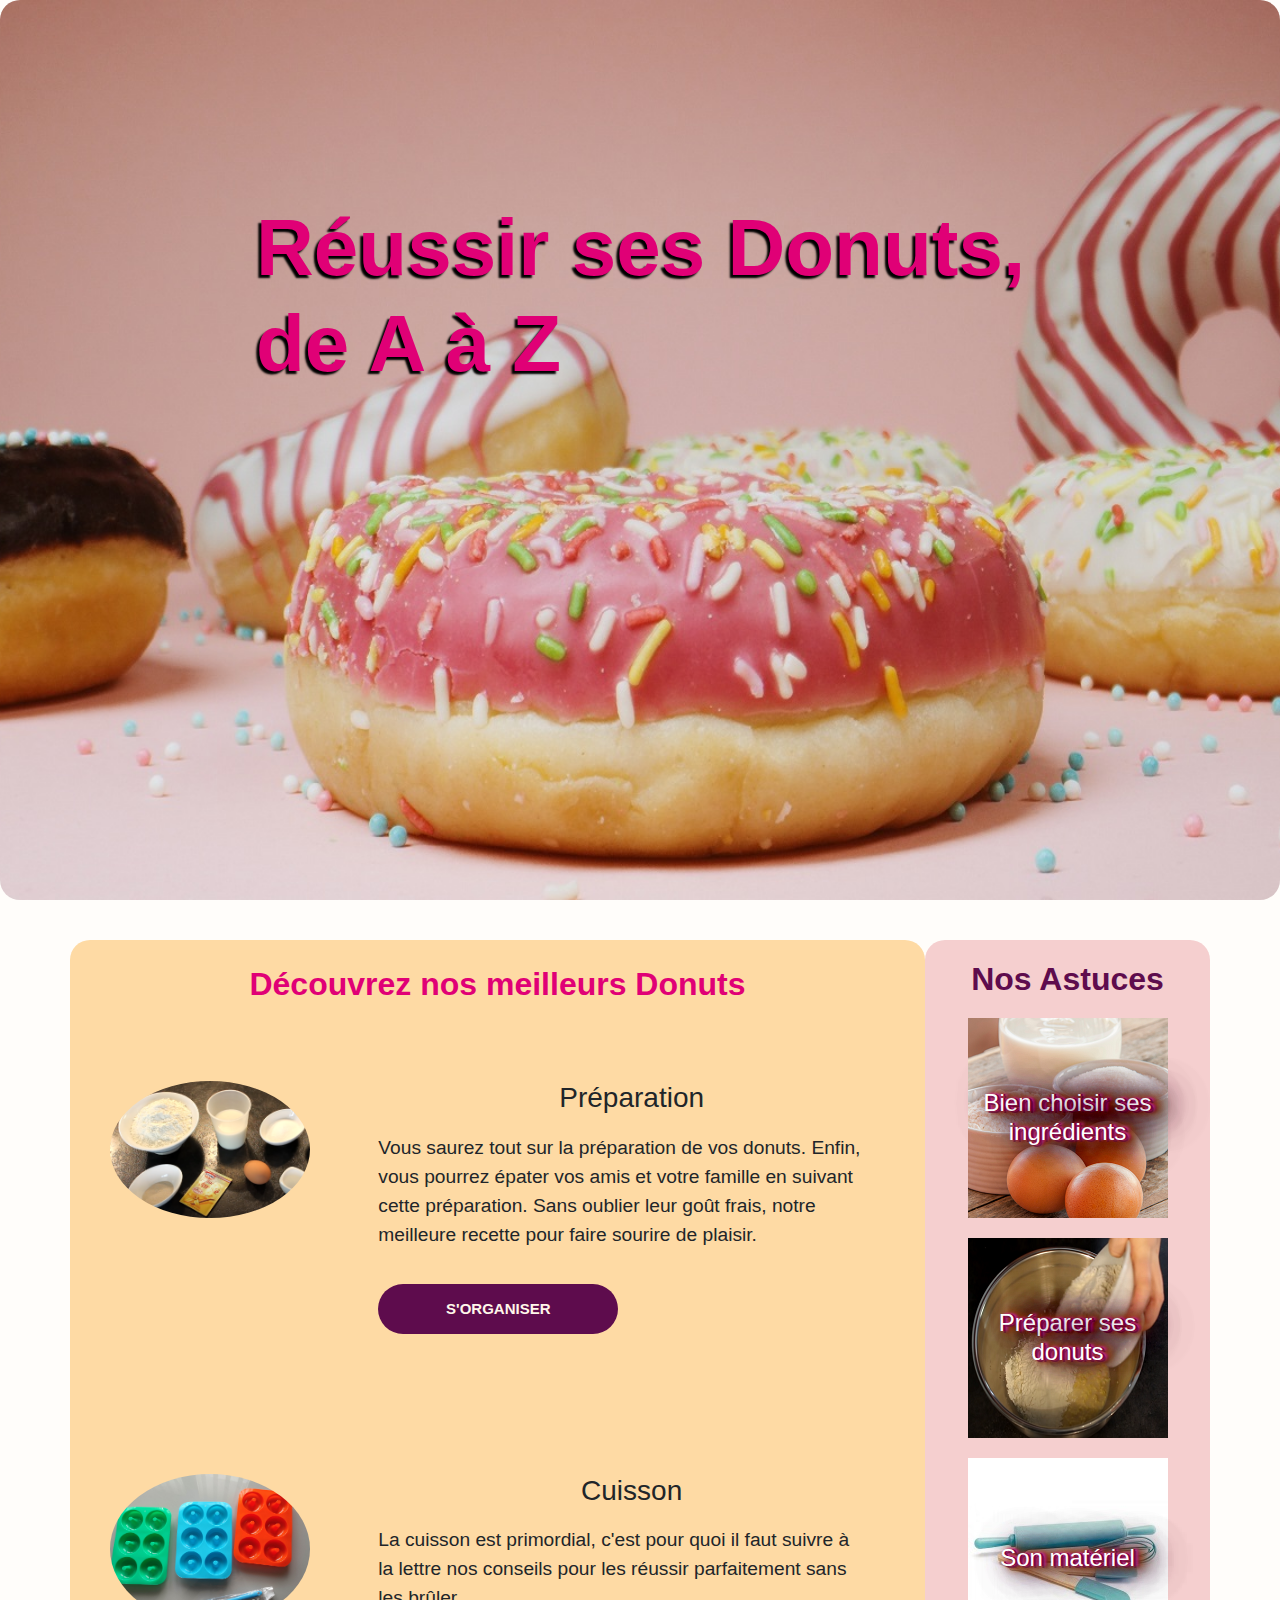
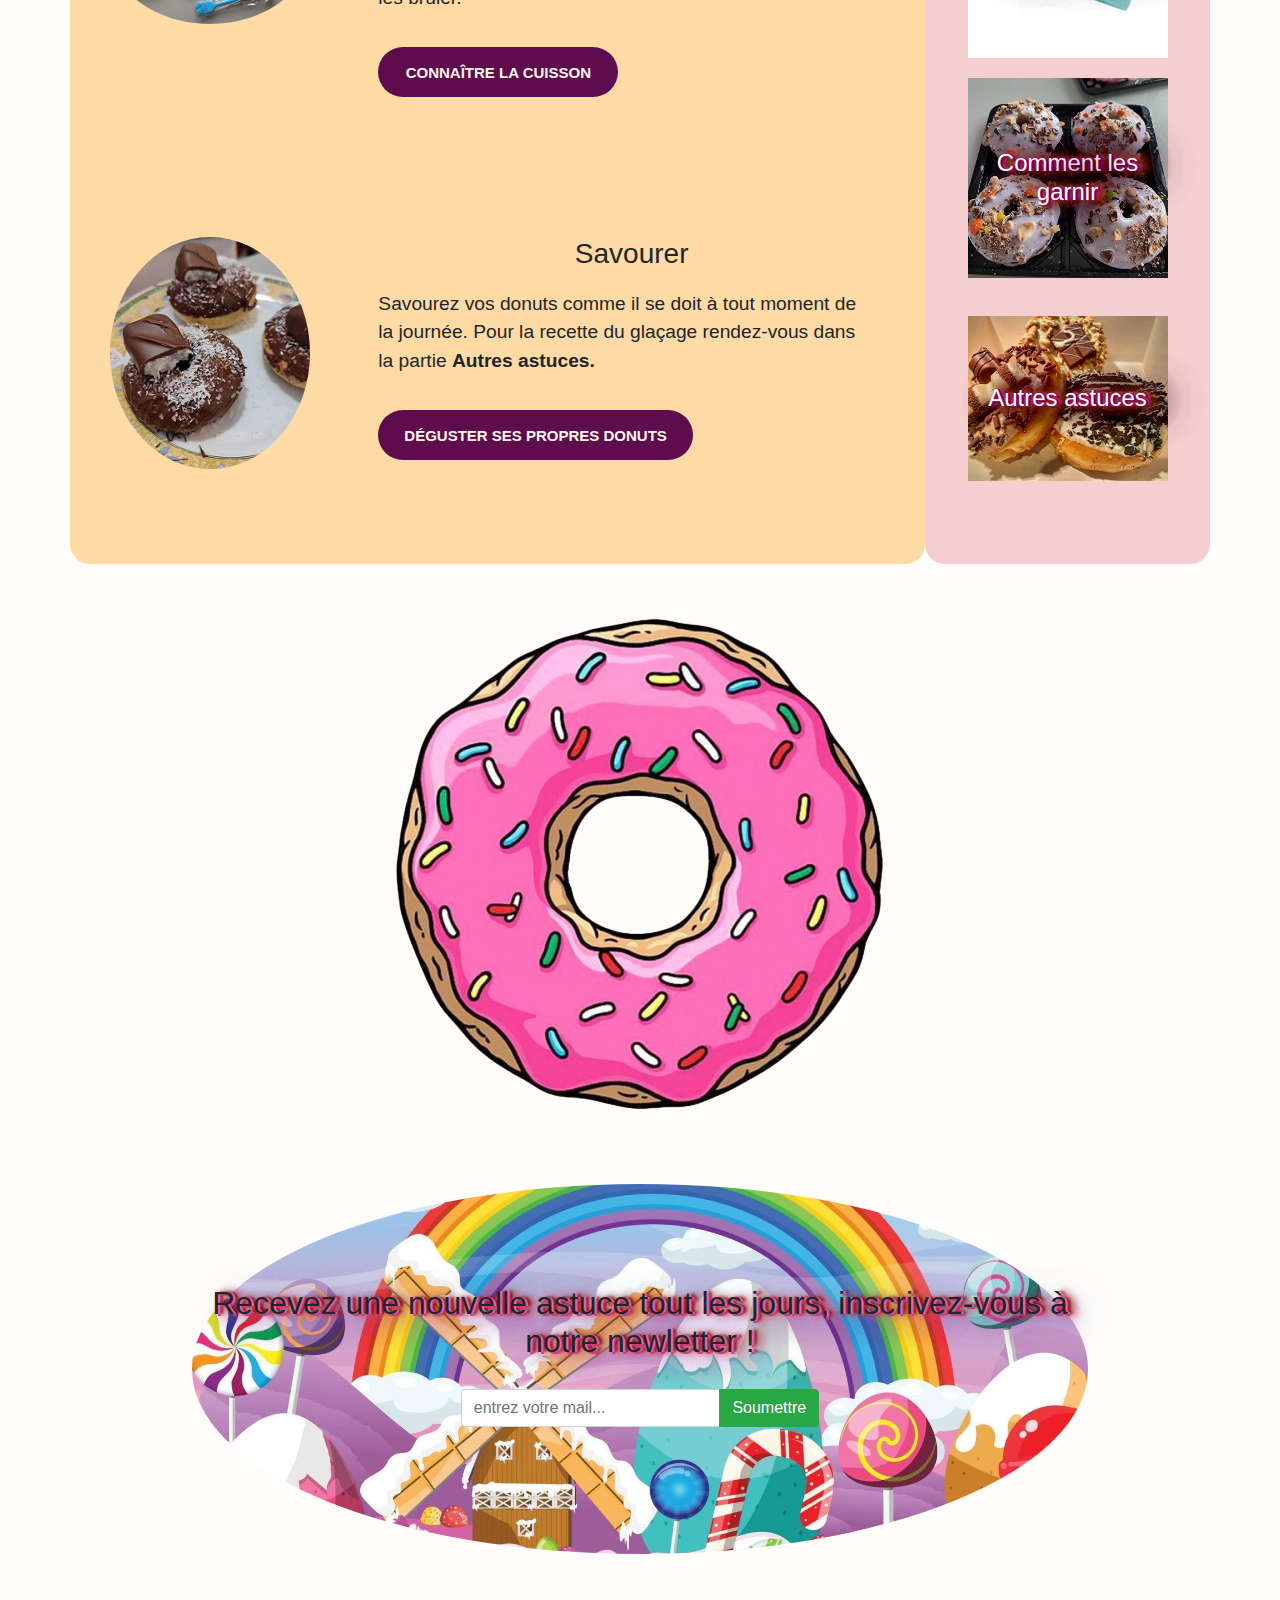
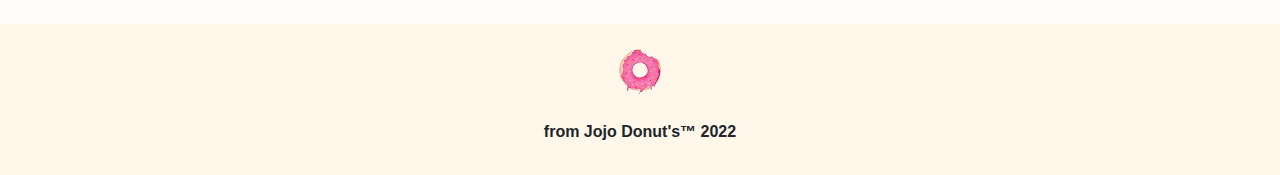
<file: index.html>
<!DOCTYPE html>
<html lang="fr">
  <head>
    <meta charset="utf-8" />
    <meta http-equiv="X-UA-Compatible" content="IE=edge" />
    <title>Comment réussir ses Donuts</title>
    <link rel="stylesheet" href="./bootstrap.css" />
    <link rel="shortcut icon" href="icon.png" />
    <meta name="description" content="" />
    <meta name="viewport" content="width=device-width, initial-scale=1" />
    <link rel="stylesheet" href="style.css" />
    <link
      rel="icon"
      type="image/svg+xml"
      href="data:image/svg+xml,<svg xmlns=%22http://www.w3.org/2000/svg%22 width=%22256%22 height=%22256%22 viewBox=%220 0 100 100%22><rect width=%22100%22 height=%22100%22 rx=%2220%22 fill=%22%23ffffff%22></rect><text x=%2250%%22 y=%2250%%22 dominant-baseline=%22central%22 text-anchor=%22middle%22 font-size=%2285%22>🍩</text></svg>"
    />
  </head>
  <body>
    <header>
      <!-- Navbar Bootstrap -->
      <nav class="navbar navbar-expand-sm bg-info fixed-top">
        <div class="collapse navbar-collapse">
          <a href="#" class="nav-item"><img src="./media/logo.png" alt="" /></a>
          <a href="blog.html" class="nav-item nav-link">Blog</a>
          <a href="boutique.html" class="nav-item nav-link">Boutique</a>
          <a href="contact.html" class="nav-item nav-link">Contact</a>
        </div>
      </nav>

      <h1>
        Réussir ses Donuts, <br />
        de A à Z
      </h1>
    </header>
    <main>
      <div class="container">
        <div class="row">
          <div class="col-lg-9" id="leftPart">
            <h2>Découvrez nos meilleurs Donuts</h2>
            <div class="container">
              <div class="row elements">
                <div class="col-sm-4">
                  <img src="./media/organiser.png" alt="planter" />
                </div>
                <div class="col-sm-8">
                  <h3>Préparation</h3>
                  <p>
                    Vous saurez tout sur la préparation de vos donuts. Enfin,
                    vous pourrez épater vos amis et votre famille en suivant
                    cette préparation. Sans oublier leur goût frais, notre
                    meilleure recette pour faire sourire de plaisir.
                  </p>
                  <div class="StyledRichText-sc-ovpgmn iQN1FF">
                    <a
                      class="StyledButton-sc-3gr1eh fRPTYe"
                      href=""
                      target="_self"
                      title="Préparation"
                    >
                      <span class="btn__text">S'organiser</span>
                    </a>
                  </div>
                </div>
              </div>

              <div class="row elements">
                <div class="col-sm-4">
                  <img src="./media/moule-donuts.jpg" alt="cultiver" />
                </div>
                <div class="col-sm-8">
                  <h3>Cuisson</h3>
                  <p>
                    La cuisson est primordial, c'est pour quoi il faut suivre à
                    la lettre nos conseils pour les réussir parfaitement sans
                    les brûler.
                  </p>
                  <div class="StyledRichText-sc-ovpgmn iQN1FF">
                    <a
                      class="StyledButton-sc-3gr1eh fRPTYe"
                      href=""
                      target="_self"
                      title="Connaître la cuisson"
                    >
                      <span class="btn__text">Connaître la cuisson</span>
                    </a>
                  </div>
                </div>
              </div>

              <div class="row elements">
                <div class="col-sm-4">
                  <img src="./media/savourer.png" alt="savourer" />
                </div>
                <div class="col-sm-8">
                  <h3>Savourer</h3>
                  <p>
                    Savourez vos donuts comme il se doit à tout moment de la
                    journée. Pour la recette du glaçage rendez-vous dans la
                    partie <strong>Autres astuces.</strong>
                  </p>
                  <div class="StyledRichText-sc-ovpgmn iQN1FF">
                    <a
                      class="StyledButton-sc-3gr1eh fRPTYe"
                      href=""
                      target="_self"
                      title="Connaître la cuisson"
                    >
                      <span class="btn__text">Déguster ses propres Donuts</span>
                    </a>
                  </div>
                </div>
              </div>
            </div>
          </div>
          <div class="col-lg-3" id="rightPart">
            <h2>Nos Astuces</h2>
            <div
              class="tips"
              style="background: url(./media/ingredients.png) no-repeat 50% 50%"
            >
              <h4>Bien choisir ses ingrédients</h4>
            </div>
            <div
              class="tips"
              style="background: url(./media/preparer.png) no-repeat 50% 50%"
            >
              <h4>Préparer ses donuts</h4>
            </div>
            <div
              class="tips"
              style="background: url(./media/materiel.jpg) no-repeat 50% 50%"
            >
              <h4>Son matériel</h4>
            </div>
            <div
              class="tips"
              style="
                background: url(./media/garniture-donuts-m&ms.jpg) no-repeat 50%
                  50%;
              "
            >
              <h4>Comment les garnir</h4>
            </div>
            <div
              class="tips"
              style="
                background: url(./media/donuts-astuces.jpeg) no-repeat 50% 50%;
              "
            >
              <h4>Autres astuces</h4>
            </div>
          </div>
        </div>
      </div>
      <div id="transition">
        <img src="./media/transition.png" alt="donuts" />
      </div>

      <div id="newsletter">
        <h4>
          Recevez une nouvelle astuce tout les jours, inscrivez-vous à notre
          newletter !
        </h4>
        <div class="input-group">
          <input
            type="email"
            class="form-control"
            placeholder="entrez votre mail..."
          />
          <div class="input-group-append">
            <button class="btn btn-success" type="button">Soumettre</button>
          </div>
        </div>
      </div>
    </main>
    <footer>
      <img src="./media/logo.png" alt="logo" />
      <p id="txt-footer">from Jojo Donut's™ 2022</p>
    </footer>

    <script src="jquery.min.js"></script>
    <script type="text/javascript" src="script.js"></script>
  </body>
</html>
</file>
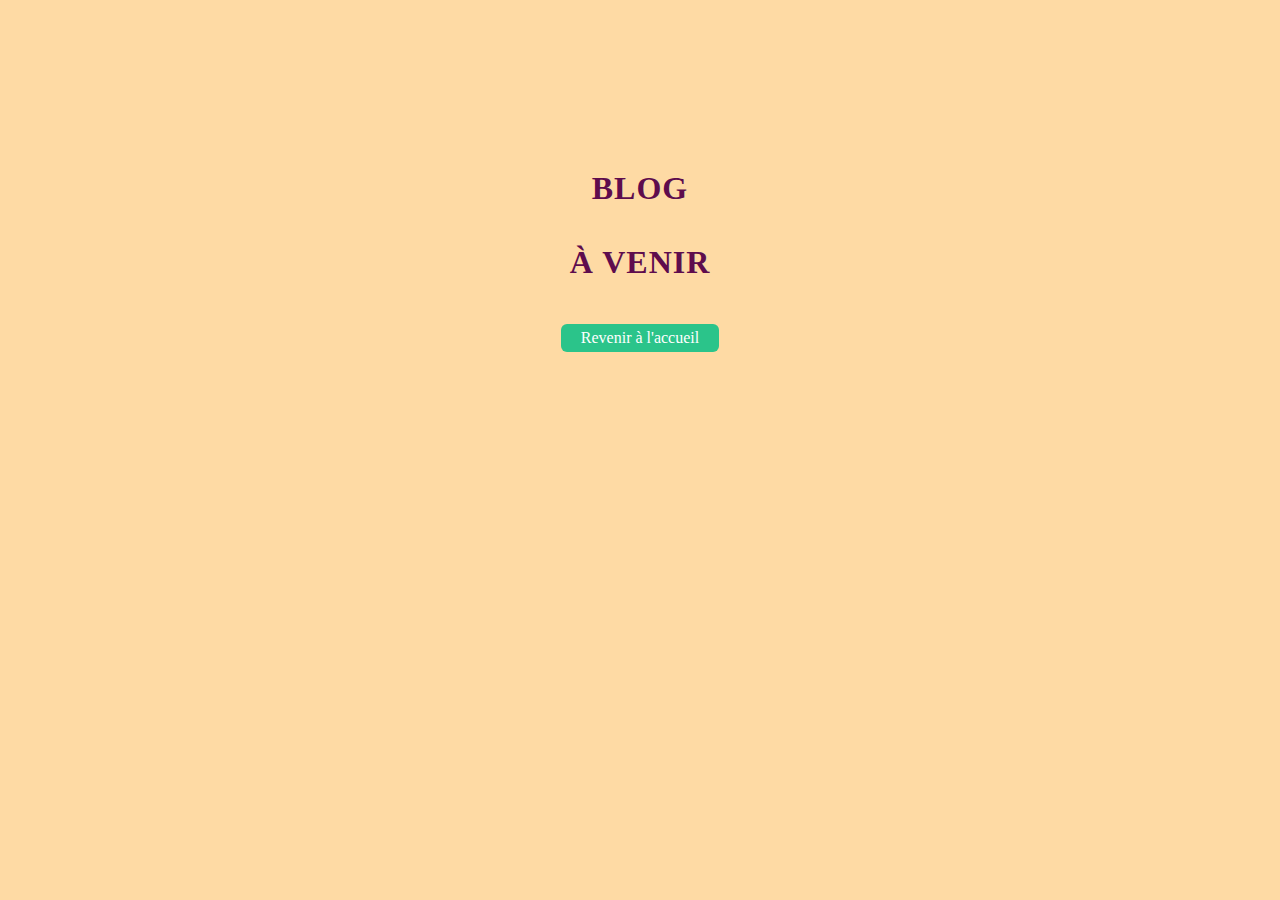
<file: blog.html>
<!DOCTYPE html>
<html lang="fr">
  <head>
    <meta charset="UTF-8" />
    <meta http-equiv="X-UA-Compatible" content="IE=edge" />
    <meta name="viewport" content="width=device-width, initial-scale=1.0" />
    <link rel="stylesheet" href="./css/styleBoutique.css" />
    <title>Document</title>
  </head>
  <body>
    <h1>Blog<br/ ><br/ > À venir</h1>
    <a class="blog-back-home" href="index.html">Revenir à l'accueil</a>
  </body>
</html>
</file>
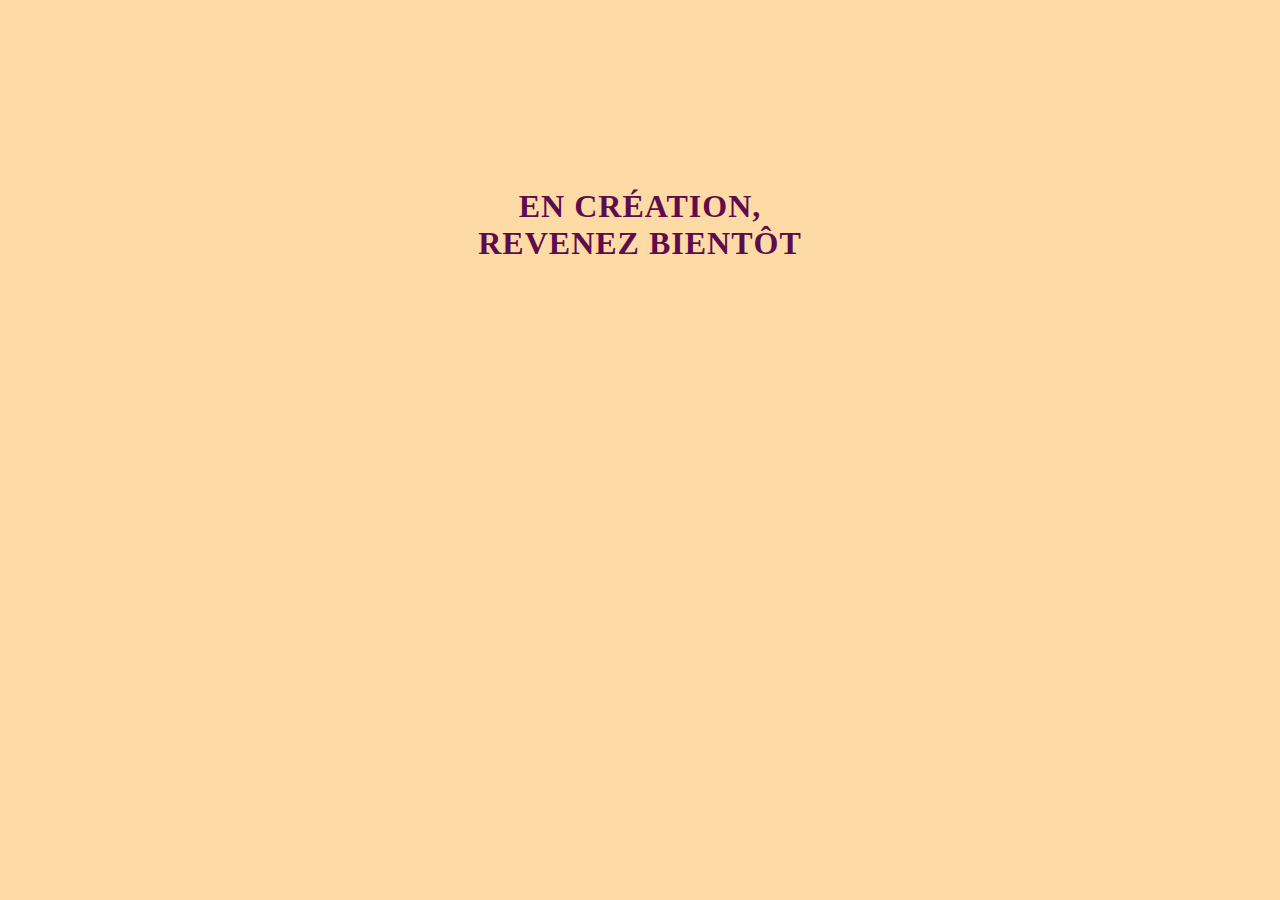
<file: boutique.html>
<!DOCTYPE html>
<html>
  <head>
    <meta charset="utf-8" />
    <meta http-equiv="X-UA-Compatible" content="IE=edge" />
    <title></title>
    <meta name="description" content="" />
    <meta name="viewport" content="width=device-width, initial-scale=1" />
    <link rel="stylesheet" href="./css/styleBoutique.css" />
  </head>
  <body>
    <header>
      <h1>En Création,<br/ > revenez bientôt</h1>
    </header>
    <script src="" async defer></script>
  </body>
</html>
</file>
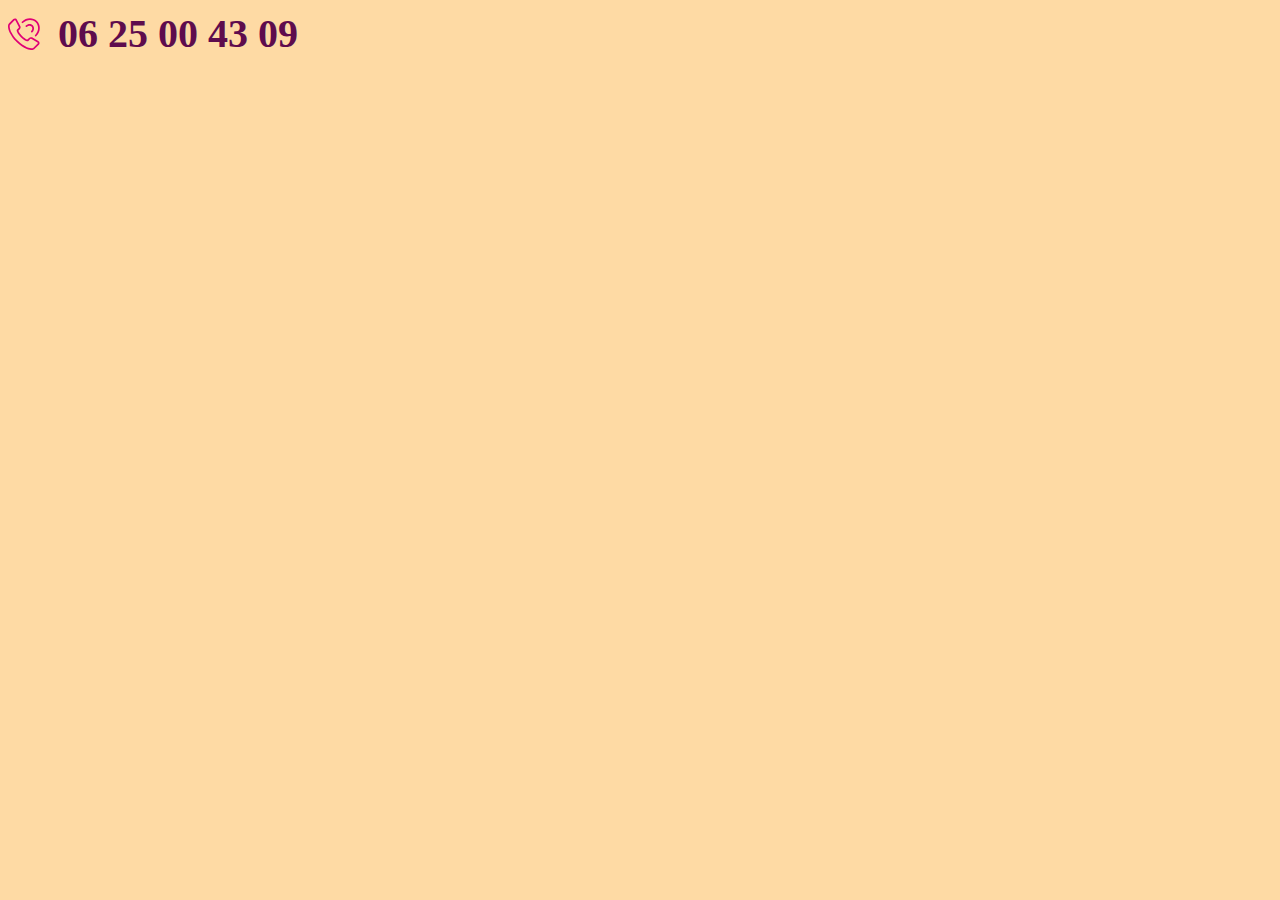
<file: contact.html>
<!DOCTYPE html>
<html lang="en">
  <head>
    <meta charset="UTF-8" />
    <meta http-equiv="X-UA-Compatible" content="IE=edge" />
    <meta name="viewport" content="width=device-width, initial-scale=1.0" />
    <link rel="stylesheet" href="./css/styleContact.css" />
    <title>Contact</title>
  </head>
  <body>
    <div class="StyledContact-sc-1ma2m1a dhTtCq">
      <a class="StyledLink-sc-wp3s42 hRXkMK" href="tel:06 25 00 43 09">
        <svg aria-hidden="true" focusable="false" viewBox="0 0 30 30">
          <path
            d="M 6.496 0.4 c 0.428 0 0.823 0.129 1.164 0.384 c 0.275 0.207 0.508 0.46 0.73 0.814 l 3.237 6.15 c 0.212 0.449 0.264 0.94 0.157 1.449 c -0.11 0.524 -0.353 0.98 -0.72 1.348 l -1.338 1.337 l 0.033 0.119 c 0.065 0.213 0.16 0.45 0.287 0.712 l 0.1 0.201 c 0.215 0.43 0.559 0.974 1.029 1.623 c 0.465 0.643 1.139 1.397 2.03 2.269 c 0.86 0.88 1.618 1.559 2.27 2.034 c 0.66 0.482 1.205 0.83 1.627 1.046 c 0.402 0.206 0.7 0.326 0.86 0.358 l 0.145 0.029 l 1.611 -1.638 a 2.608 2.608 0 0 1 1.596 -0.67 l 0.181 -0.006 c 0.352 0 0.668 0.05 0.946 0.16 l 0.037 0.017 h 0.066 l 5.923 3.503 c 0.594 0.368 0.978 0.876 1.113 1.555 c 0.092 0.703 -0.133 1.345 -0.644 1.858 l -3.911 3.88 c -0.25 0.28 -0.568 0.51 -0.945 0.692 a 3.676 3.676 0 0 1 -1.08 0.338 l -0.108 0.009 l -0.201 0.018 a 3.972 3.972 0 0 1 -0.111 0.006 l -0.255 0.005 c -0.425 0 -1.064 -0.068 -1.944 -0.202 c -0.912 -0.14 -1.998 -0.474 -3.269 -1.001 c -1.266 -0.525 -2.686 -1.305 -4.266 -2.339 c -1.593 -1.042 -3.275 -2.461 -5.044 -4.252 l -0.38 -0.378 C 6.179 20.57 5.13 19.359 4.28 18.193 c -0.931 -1.277 -1.683 -2.461 -2.256 -3.557 C 1.45 13.54 1.017 12.54 0.725 11.633 C 0.437 10.737 0.24 9.956 0.134 9.29 c -0.107 -0.673 -0.15 -1.214 -0.128 -1.64 l 0.037 -0.66 c 0.05 -0.36 0.164 -0.72 0.338 -1.08 c 0.182 -0.376 0.41 -0.692 0.658 -0.915 L 4.981 1.05 C 5.404 0.627 5.921 0.4 6.496 0.4 Z m 0 1.6 c -0.138 0 -0.252 0.05 -0.382 0.18 L 2.072 6.223 c -0.09 0.099 -0.174 0.225 -0.25 0.381 c -0.104 0.217 -0.168 0.42 -0.195 0.613 l 0.004 -0.027 l -0.027 0.55 c -0.014 0.254 0.011 0.621 0.078 1.092 l 0.032 0.207 c 0.091 0.579 0.27 1.282 0.534 2.105 c 0.262 0.814 0.66 1.732 1.192 2.751 c 0.534 1.02 1.244 2.14 2.132 3.356 c 0.882 1.209 2 2.482 3.36 3.824 l 0.34 0.34 c 1.575 1.56 3.06 2.795 4.45 3.706 c 1.503 0.983 2.838 1.715 4.004 2.2 c 1.16 0.48 2.129 0.779 2.897 0.897 c 0.805 0.122 1.378 0.183 1.702 0.183 c 0.135 0 0.237 -0.004 0.308 -0.011 l 0.165 -0.016 l 0.123 -0.022 c 0.099 -0.023 0.2 -0.056 0.305 -0.098 l 0.159 -0.07 a 1.49 1.49 0 0 0 0.48 -0.352 l 3.94 -3.912 c 0.163 -0.162 0.215 -0.313 0.197 -0.464 c -0.033 -0.166 -0.142 -0.31 -0.364 -0.448 l -5.532 -3.271 h -0.032 l -0.19 -0.113 c -0.059 -0.035 -0.187 -0.064 -0.389 -0.064 a 0.995 0.995 0 0 0 -0.675 0.235 l -1.694 1.726 c -0.141 0.141 -0.31 0.232 -0.503 0.296 a 1.348 1.348 0 0 1 -0.448 0.086 l -0.158 -0.015 l -0.37 -0.074 c -0.336 -0.068 -0.752 -0.235 -1.273 -0.502 c -0.507 -0.259 -1.118 -0.65 -1.842 -1.179 c -0.731 -0.533 -1.553 -1.268 -2.46 -2.195 c -0.937 -0.918 -1.668 -1.737 -2.193 -2.461 c -0.517 -0.715 -0.904 -1.328 -1.159 -1.836 c -0.309 -0.597 -0.513 -1.142 -0.609 -1.64 l -0.014 -0.152 c 0 -0.158 0.031 -0.314 0.085 -0.471 c 0.064 -0.198 0.155 -0.368 0.297 -0.51 l 1.452 -1.452 c 0.146 -0.146 0.24 -0.324 0.288 -0.548 a 0.664 0.664 0 0 0 -0.073 -0.502 L 7.007 2.401 a 1.28 1.28 0 0 0 -0.307 -0.338 A 0.313 0.313 0 0 0 6.496 2 Z m 20.664 0.84 c 3.76 3.76 3.485 10.091 -0.566 14.142 a 0.8 0.8 0 1 1 -1.131 -1.131 c 3.447 -3.447 3.678 -8.767 0.565 -11.88 c -3.112 -3.112 -8.432 -2.88 -11.879 0.566 a 0.8 0.8 0 1 1 -1.131 -1.131 C 17.068 -0.645 23.399 -0.92 27.16 2.84 Z m -3.98 3.98 c 1.732 1.732 1.58 4.643 -0.283 6.505 a 0.8 0.8 0 0 1 -1.131 -1.13 c 1.262 -1.263 1.362 -3.164 0.283 -4.244 c -1.08 -1.079 -2.98 -0.979 -4.243 0.283 a 0.8 0.8 0 0 1 -1.131 -1.131 c 1.862 -1.862 4.773 -2.015 6.505 -0.283 Z"
            fill-rule="nonzero"
          ></path>
        </svg>
        06 25 00 43 09
      </a>
    </div>
  </body>
</html>
</file>
<file: style.css>
html {
    scroll-behavior: smooth;
}
body {
    background-color: rgb(255, 253, 250);
}
h2, h3, h4, .nav-item, #transition, footer {
    text-align: center;
}
::selection {
    background-color: rgb(224, 0, 118);
    color: rgb(0, 0, 0);
}

@import url('https://fonts.googleapis.com/css2?family=Rubik:ital,wght@1,300&display=swap');
/******************* HEADER *******************/
.collapse {
    margin-left: 4%;
}
.nav-item {
    color: darkslategray;
    font-weight: bold;
    padding-right: 45px;
}
.nav-item:hover {
    color: rgb(224, 0, 118);
}
header {
    background: url(./media/donuts-main.jpg) no-repeat 50% 50%;
    background-size: cover;
    height: 100vh;
    border-radius: 20px;
    margin-bottom: 40px;
}
h1 {
    font-size: 5em;
    font-weight: 900;
    padding: 200px 0 0 20%;
    text-shadow: -3px 3px 2px #000000;
    animation: titre ease 4.5s;
    color: rgb(224, 0, 118);
}
@keyframes titre {
    0% {
        opacity: 0;
        transform: translateY(320px);
    }
    100% {
        opacity: 1;
        transform: translateY(0px);
    }
}
/******************* LEFT PART *******************/
.btn__text {
    display: inline-block;
    max-width: 100%;
    text-overflow: ellipsis;
    vertical-align: middle;
}

.fRPTYe  {
    -webkit-box-align: center;
    align-items: center;
    background: none rgb(94, 12, 77);
    border-radius: 2.125rem;
    border: 1px solid rgba(0, 0, 0, 0);
    color: rgb(255, 247, 234);
    cursor: pointer;
    display: inline-flex;
    font-family: 'Rubik', Helvetica, Arial, sans-serif;
    font-size: 0.9375rem;
    font-weight: 700;
    -webkit-box-pack: center;
    justify-content: center;
    height: 3.125rem;
    line-height: 1.15;
    margin: 15px 4% 0 0;
    padding: 0.625rem 1.5625rem 0.5625rem;
    position: relative;
    text-align: center;
    text-decoration: none;
    text-transform: uppercase;
    user-select: none;
    vertical-align: middle;
    min-width: 15rem;
    transition: all 0.5s ease 0s;
}
.iQN1FF a:hover {
    background-color: rgb(224, 0, 118);
    text-decoration: none;
    color: rgb(255, 247, 234);
}
#leftPart {
    background-color: rgb(254, 218, 164);
    border-radius: 20px;
    padding: 25px;
}
#leftPart h2 {
    font-weight: bold;
    color: rgb(224, 0, 118);
}
.elements {
    padding: 70px 0;
}
.elements img {
    border-radius: 90%;
    width: 200px;
}
.elements p {
    font-size:  1.2em;
    display: -webkit-box;
    -webkit-box-orient: vertical;
    -webkit-line-clamp: 4;
    overflow: hidden;
    padding-right: 20px;
}
/******************* RIGHT PART *******************/
#rightPart {
    background-color: #f5cfcf;
    border-radius: 20px;
    padding: 20px;
}
#rightPart h2 {
    font-weight: bold;
    color: rgb(94, 12, 77);
}
.tips {
    height: 200px;
    width: 200px;
    /* (margin: 20px auto) Pour centrer les images de 20px en haut et en bas; auto sur les côtés */
    margin: 20px auto; 
}
.tips h4 {
    position: relative;
    top: 50%;
    transform: translateY(-50%);
    color: #dd3cad;
    text-shadow: 2px 0 0px #800040, 3px 2px 0px rgba(77,0,38,0.5), 3px 0 3px #e232ad, 5px 0 3px #a01b6d, 6px 2px 3px rgba(77,0,13,0.5), 6px 0 9px #FF5500, 8px 0 9px #802A00, 9px 2px 9px rgba(77,25,0,0.5), 9px 0 18px #070600, 11px 0 18px #806A00, 12px 2px 18px rgba(77,66,0,0.5), 12px 0 30px #ff00dd, 14px 0 30px #040500, 15px 2px 30px rgba(64,77,0,0.5), 15px 0 45px #180218, 17px 0 45px #22011f, 17px 2px 45px rgba(38,77,0,0.5);
color: #ffffff;
color: #ffffff;
}
.tips:hover {
    transform: scale(1.08);
    opacity: 0.7;
    transition: ease-out 0.3s;
}

#transition {
    padding: 50px 0;
}
#transition img {
    animation: donuts 5s ease 1s infinite reverse forwards;
}

@keyframes donuts {
	0% {
		opacity: 0;
		transform: rotate(-540deg) scale(2);
	}

	100% {
		opacity: 1;
		transform: rotate(0) scale(1);
	}
}

/******************* NEWSLETTER FOOTER*******************/
#newsletter {
    background: url(./media/newletter.jpg) no-repeat 50% 50%;
    background-size: cover;
    height: 370px;
    width: 70%;
    min-width: 450px;
    margin: 0 auto;
    border-radius: 50%;
    margin-bottom: 70px;
}
#newsletter h4 {
    margin-top: 20px;
    padding: 100px 0 20px;
    font-size: 2em;
    text-shadow: 2px 0 0px #f57db9b9, 3px 2px 0px rgba(207, 56, 131, 0.911), 5px 0 3px #800015, 8px 0 9px #802A00, 9px 2px 9px rgb(247, 103, 158), 15px 2px 30px rgba(74, 152, 241, 0.5), 9px 16px 18px rgba(184,28,149,0.5);
}
#newsletter .input-group {
    width: 40%;
    min-width: 350px;
    margin: 0 auto;
}
footer {
    background-color: rgb(255, 247, 234);
    padding: 15px 0 15px 0;
}
#txt-footer {
    font-weight: 900;
}

/********************** MEDIA QUERIES **********************/
@media screen and (max-width: 990px) {
    #rightPart {
        display: flex;
    }
    #rightPart h2 {
        display: none;
    }
    .tips {
        height: 130px;
        width: 130px;
    }
}
@media screen and (max-width: 790px) {
    h1 {
        font-size: 3em; /* Titre */
    }
    .elements {
        padding: 30px 0; /* éléments-paragraphe */
    }
    .elements img {
        max-width: 140px;
        margin-top: 40px;
    }
    #transition img {
        width: 250px;
    }
    .tips {
        height: 90px;
        width: 90px;
    }
    .tips h4 {
        font-size: 0.9em;
    }
    @media screen and (max-width: 580px) {
        .elements {
            padding: 15px 0;
            text-align: center;
        }
        .elements img { /* écart entre image et son titre */
            margin-bottom: 10px;
        }
    }
    nav {
        display: none !important;
    }
}
</file>
<file: css/styleBoutique.css>
*{
    margin: 0;
    padding: 0;
    box-sizing: border-box;
}
body {
    display: flex;
    align-items: center;
    justify-content: center;
    min-height: 50vh;
    position: relative;
    background-color: rgb(254, 218, 164) ;
}
h1 {
    color: rgb(94, 12, 77);
    text-align: center;
    padding: 2rem;
    text-transform: uppercase;
    letter-spacing: 1px;
}
.blog-back-home{
    background-color: #2bc48a;
    padding: 5px 20px;
    color: #fff;
    text-align: center;
    border-radius: 6px;
    text-decoration: none;
    align-items: center;
    margin-top: 25vh;
    position: absolute;
}
</file>
<file: css/styleContact.css>
/********************** PAGE CONTACT **********************/
/* path .d { 
d: path("M 6.496 0.4 c 0.428 0 0.823 0.129 1.164 0.384 c 0.275 0.207 0.508 0.46 0.73 0.814 l 3.237 6.15 c 0.212 0.449 0.264 0.94 0.157 1.449 c -0.11 0.524 -0.353 0.98 -0.72 1.348 l -1.338 1.337 l 0.033 0.119 c 0.065 0.213 0.16 0.45 0.287 0.712 l 0.1 0.201 c 0.215 0.43 0.559 0.974 1.029 1.623 c 0.465 0.643 1.139 1.397 2.03 2.269 c 0.86 0.88 1.618 1.559 2.27 2.034 c 0.66 0.482 1.205 0.83 1.627 1.046 c 0.402 0.206 0.7 0.326 0.86 0.358 l 0.145 0.029 l 1.611 -1.638 a 2.608 2.608 0 0 1 1.596 -0.67 l 0.181 -0.006 c 0.352 0 0.668 0.05 0.946 0.16 l 0.037 0.017 h 0.066 l 5.923 3.503 c 0.594 0.368 0.978 0.876 1.113 1.555 c 0.092 0.703 -0.133 1.345 -0.644 1.858 l -3.911 3.88 c -0.25 0.28 -0.568 0.51 -0.945 0.692 a 3.676 3.676 0 0 1 -1.08 0.338 l -0.108 0.009 l -0.201 0.018 a 3.972 3.972 0 0 1 -0.111 0.006 l -0.255 0.005 c -0.425 0 -1.064 -0.068 -1.944 -0.202 c -0.912 -0.14 -1.998 -0.474 -3.269 -1.001 c -1.266 -0.525 -2.686 -1.305 -4.266 -2.339 c -1.593 -1.042 -3.275 -2.461 -5.044 -4.252 l -0.38 -0.378 C 6.179 20.57 5.13 19.359 4.28 18.193 c -0.931 -1.277 -1.683 -2.461 -2.256 -3.557 C 1.45 13.54 1.017 12.54 0.725 11.633 C 0.437 10.737 0.24 9.956 0.134 9.29 c -0.107 -0.673 -0.15 -1.214 -0.128 -1.64 l 0.037 -0.66 c 0.05 -0.36 0.164 -0.72 0.338 -1.08 c 0.182 -0.376 0.41 -0.692 0.658 -0.915 L 4.981 1.05 C 5.404 0.627 5.921 0.4 6.496 0.4 Z m 0 1.6 c -0.138 0 -0.252 0.05 -0.382 0.18 L 2.072 6.223 c -0.09 0.099 -0.174 0.225 -0.25 0.381 c -0.104 0.217 -0.168 0.42 -0.195 0.613 l 0.004 -0.027 l -0.027 0.55 c -0.014 0.254 0.011 0.621 0.078 1.092 l 0.032 0.207 c 0.091 0.579 0.27 1.282 0.534 2.105 c 0.262 0.814 0.66 1.732 1.192 2.751 c 0.534 1.02 1.244 2.14 2.132 3.356 c 0.882 1.209 2 2.482 3.36 3.824 l 0.34 0.34 c 1.575 1.56 3.06 2.795 4.45 3.706 c 1.503 0.983 2.838 1.715 4.004 2.2 c 1.16 0.48 2.129 0.779 2.897 0.897 c 0.805 0.122 1.378 0.183 1.702 0.183 c 0.135 0 0.237 -0.004 0.308 -0.011 l 0.165 -0.016 l 0.123 -0.022 c 0.099 -0.023 0.2 -0.056 0.305 -0.098 l 0.159 -0.07 a 1.49 1.49 0 0 0 0.48 -0.352 l 3.94 -3.912 c 0.163 -0.162 0.215 -0.313 0.197 -0.464 c -0.033 -0.166 -0.142 -0.31 -0.364 -0.448 l -5.532 -3.271 h -0.032 l -0.19 -0.113 c -0.059 -0.035 -0.187 -0.064 -0.389 -0.064 a 0.995 0.995 0 0 0 -0.675 0.235 l -1.694 1.726 c -0.141 0.141 -0.31 0.232 -0.503 0.296 a 1.348 1.348 0 0 1 -0.448 0.086 l -0.158 -0.015 l -0.37 -0.074 c -0.336 -0.068 -0.752 -0.235 -1.273 -0.502 c -0.507 -0.259 -1.118 -0.65 -1.842 -1.179 c -0.731 -0.533 -1.553 -1.268 -2.46 -2.195 c -0.937 -0.918 -1.668 -1.737 -2.193 -2.461 c -0.517 -0.715 -0.904 -1.328 -1.159 -1.836 c -0.309 -0.597 -0.513 -1.142 -0.609 -1.64 l -0.014 -0.152 c 0 -0.158 0.031 -0.314 0.085 -0.471 c 0.064 -0.198 0.155 -0.368 0.297 -0.51 l 1.452 -1.452 c 0.146 -0.146 0.24 -0.324 0.288 -0.548 a 0.664 0.664 0 0 0 -0.073 -0.502 L 7.007 2.401 a 1.28 1.28 0 0 0 -0.307 -0.338 A 0.313 0.313 0 0 0 6.496 2 Z m 20.664 0.84 c 3.76 3.76 3.485 10.091 -0.566 14.142 a 0.8 0.8 0 1 1 -1.131 -1.131 c 3.447 -3.447 3.678 -8.767 0.565 -11.88 c -3.112 -3.112 -8.432 -2.88 -11.879 0.566 a 0.8 0.8 0 1 1 -1.131 -1.131 C 17.068 -0.645 23.399 -0.92 27.16 2.84 Z m -3.98 3.98 c 1.732 1.732 1.58 4.643 -0.283 6.505 a 0.8 0.8 0 0 1 -1.131 -1.13 c 1.262 -1.263 1.362 -3.164 0.283 -4.244 c -1.08 -1.079 -2.98 -0.979 -4.243 0.283 a 0.8 0.8 0 0 1 -1.131 -1.131 c 1.862 -1.862 4.773 -2.015 6.505 -0.283 Z");
    fill-rule: nonzero;
}*/
body {
    background-color: rgb(254, 218, 164) ;
}

@media (min-width: 992px) {
.hRXkMK {
    font-size: 1.75rem;
}}
.hRXkMK a:hover {
    background-color: rgb(148, 138, 143);
    text-decoration: none;
}

:not(svg) {
    transform-origin: 0px 0px;
}
.hRXkMK svg {
    fill: rgb(224, 0, 118);
    left: 0px;
    position: absolute;
    top: 50%;
    transform: translateY(-50%);
    width: 2rem;
}
svg {
    fill: currentcolor;
    height: 100%;
    width: 100%;
}

.hRXkMK {
    color: rgb(94, 12, 77);
    display: inline-block;
    font-size: 2.5rem;
    font-weight: 900;
    line-height: 1.3;
    padding-left: 3.125rem;
    position: relative;
    text-decoration: none;
    transition: all 0.3s ease 0s;
}
.dhTtCq a:hover {
    color: rgb(224, 0, 118);
}
</file>
